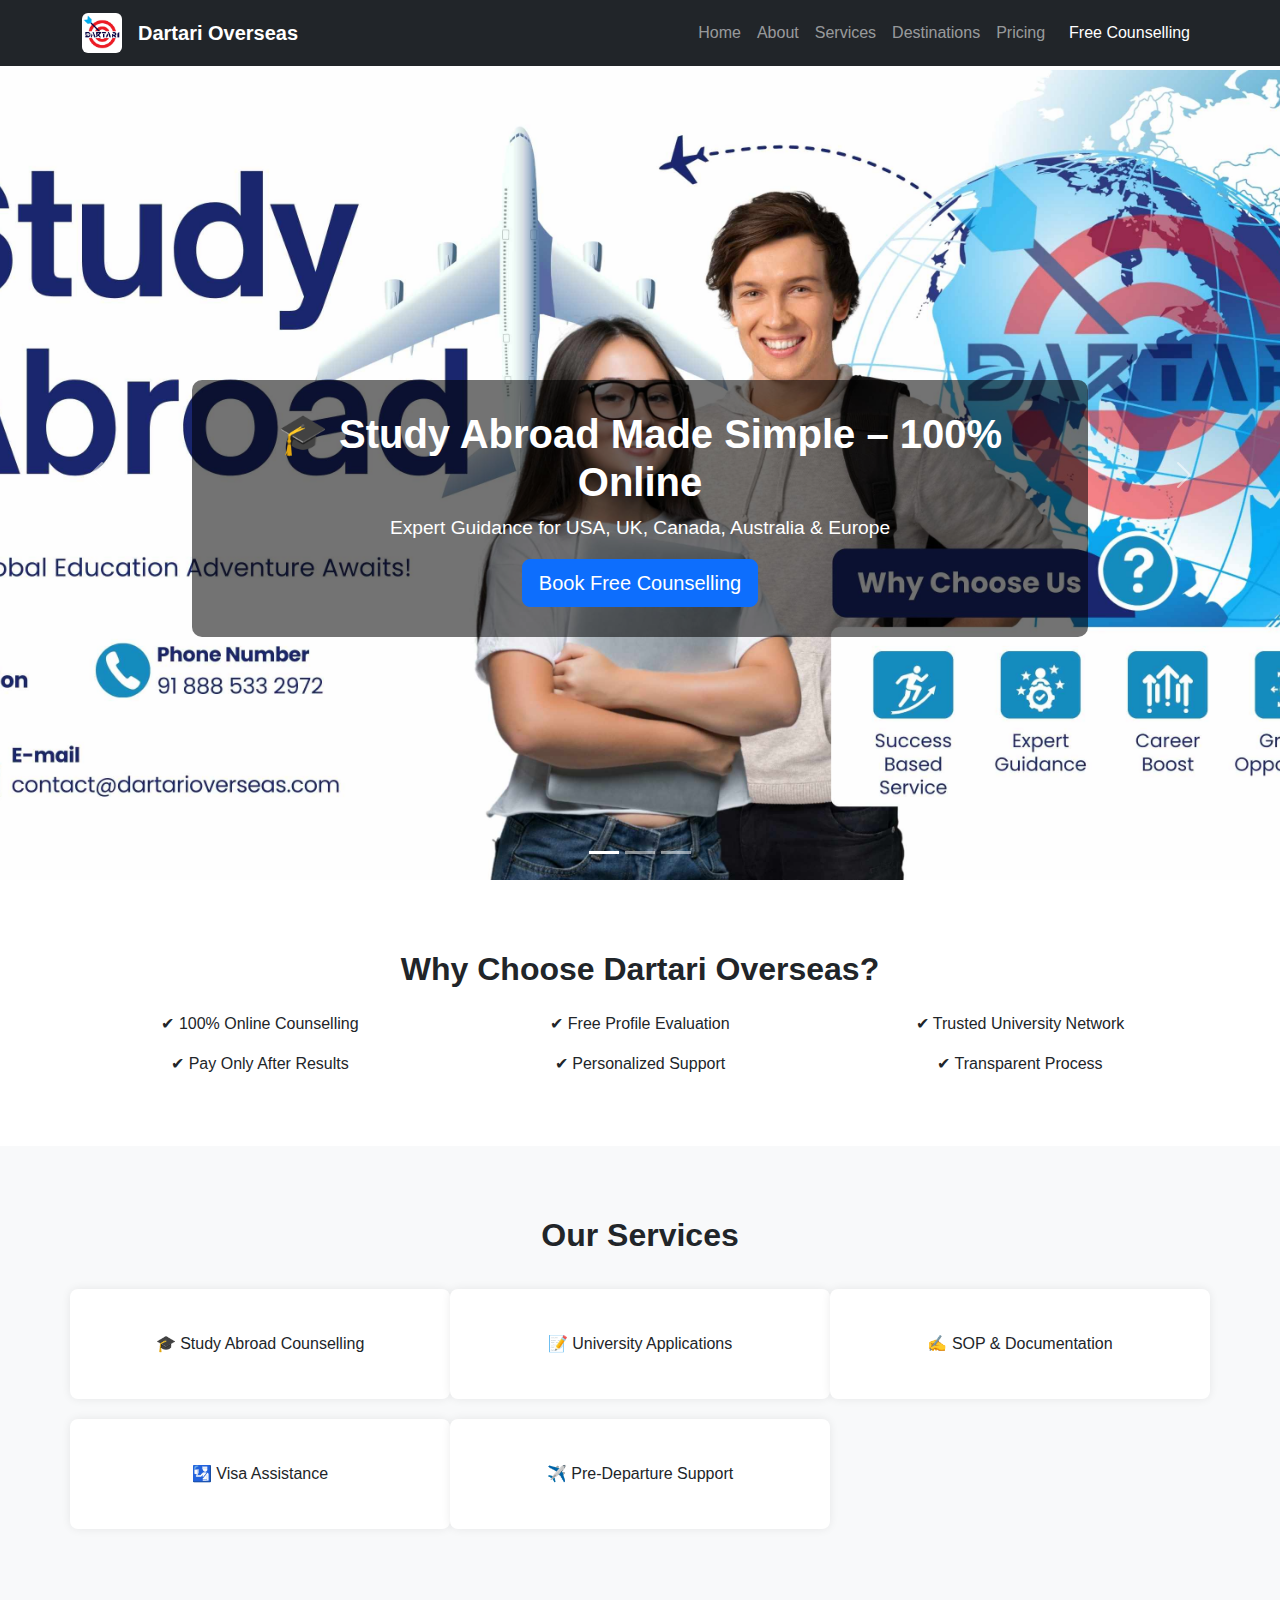
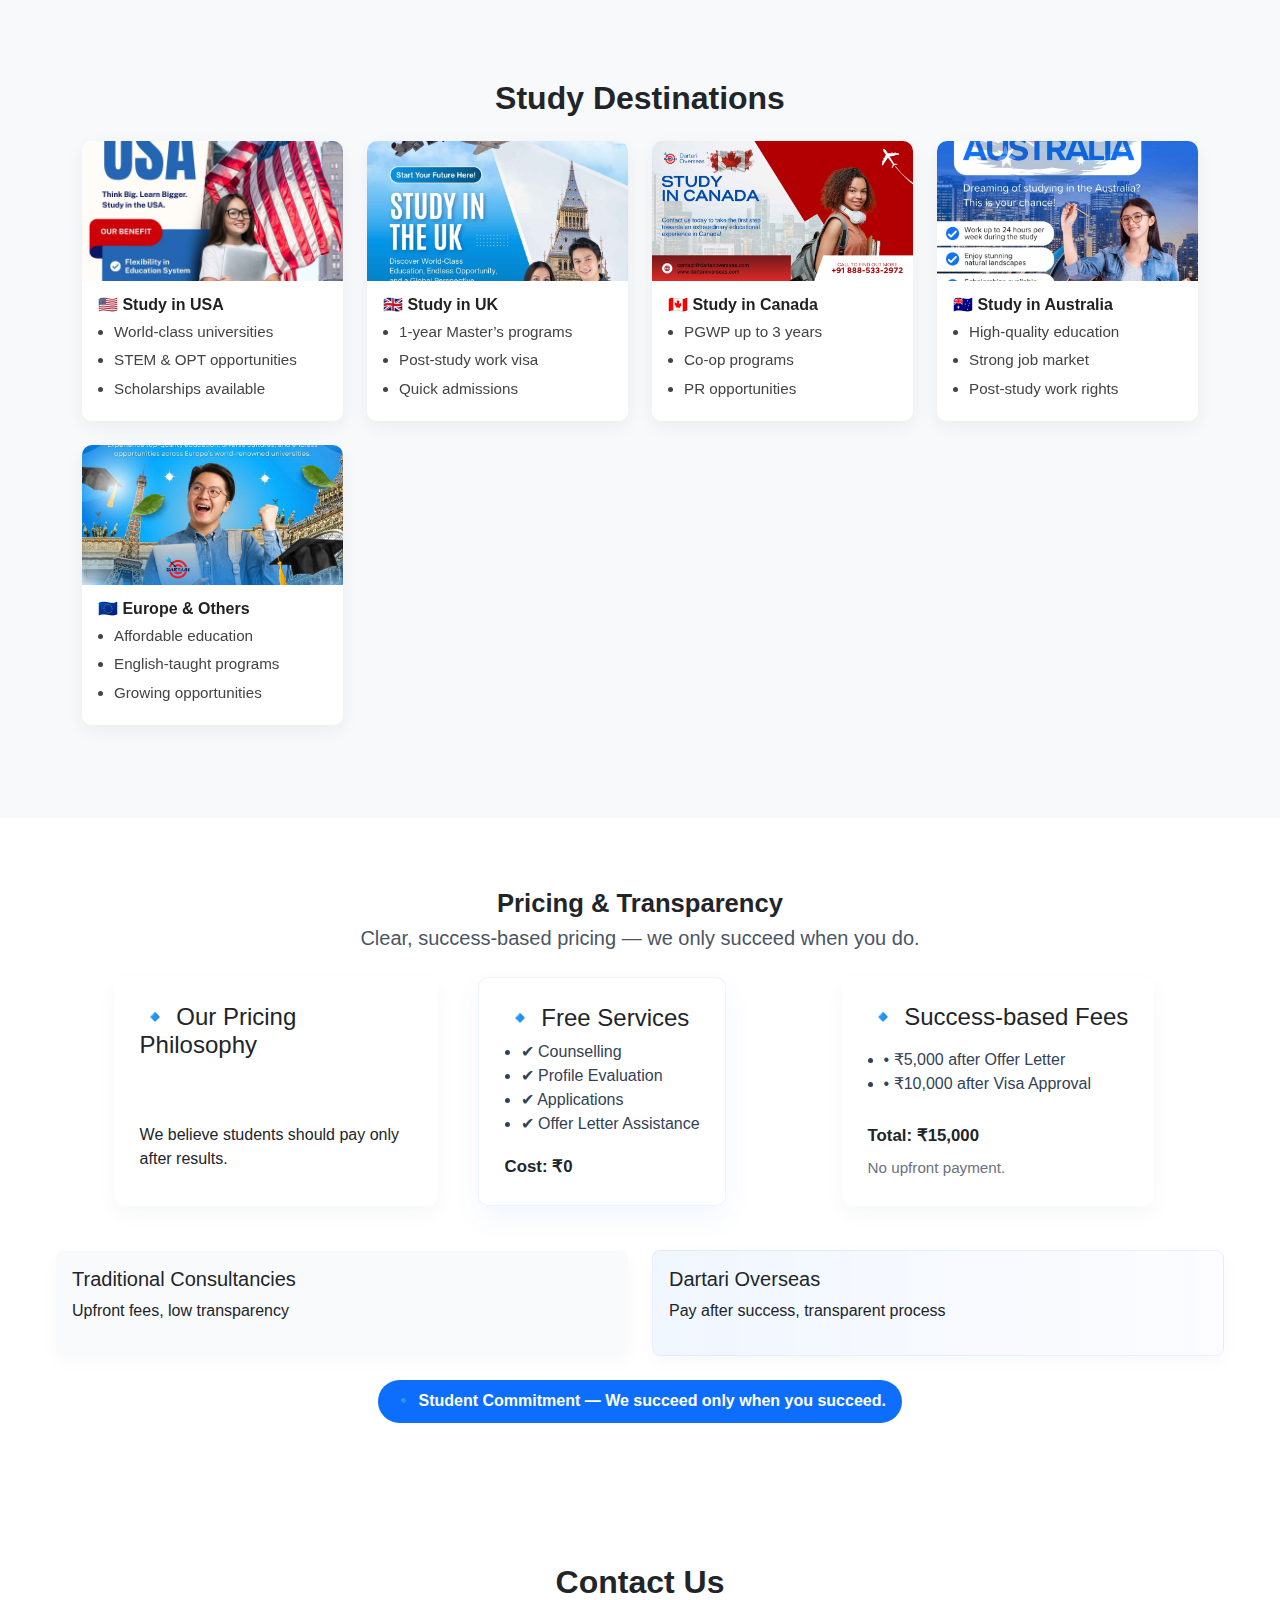
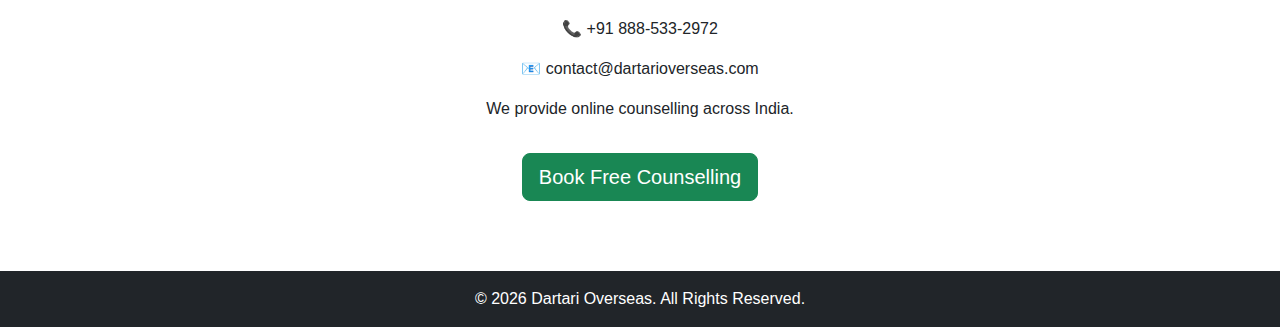
<file: index.html>
<!DOCTYPE html>
<html lang="en">
<head>
  <meta charset="UTF-8" />
  <meta name="viewport" content="width=device-width, initial-scale=1" />
  <title>Dartari Overseas | Study Abroad</title>

  <!-- Bootstrap CSS -->
  <link href="https://cdn.jsdelivr.net/npm/bootstrap@5.3.2/dist/css/bootstrap.min.css" rel="stylesheet">

  <!-- Custom CSS -->
  <link rel="stylesheet" href="style.css">
</head>
<body>

<!-- ================= NAVBAR ================= -->
<nav class="navbar navbar-expand-lg navbar-dark bg-dark fixed-top">
  <div class="container">
  <a class="navbar-brand fw-bold d-flex align-items-center" href="index.html">
      <img src="images/Dartari Logo.jpeg" alt="Dartari Overseas logo" width="40" height="40" class="d-inline-block align-text-top me-2">
      <span>Dartari Overseas</span>
    </a>
    <button class="navbar-toggler" type="button" data-bs-toggle="collapse" data-bs-target="#navMenu">
      <span class="navbar-toggler-icon"></span>
    </button>

    <div class="collapse navbar-collapse" id="navMenu">
      <ul class="navbar-nav ms-auto">
        <li class="nav-item"><a class="nav-link" href="#home">Home</a></li>
  <li class="nav-item"><a class="nav-link" href="about.html">About</a></li>
  <li class="nav-item"><a class="nav-link" href="services.html">Services</a></li>
        <li class="nav-item"><a class="nav-link" href="#destinations">Destinations</a></li>
        <li class="nav-item"><a class="nav-link" href="#pricing">Pricing</a></li>
        <li class="nav-item"><a class="nav-link btn btn-primary text-white ms-2" href="#contact">Free Counselling</a></li>
      </ul>
    </div>
  </div>
</nav>

<!-- ================= HERO SECTION ================= -->
<section id="home" class="hero-carousel">

  <div id="heroCarousel" class="carousel slide carousel-fade" data-bs-ride="carousel">

    <!-- Indicators -->
    <div class="carousel-indicators">
      <button type="button" data-bs-target="#heroCarousel" data-bs-slide-to="0" class="active"></button>
      <button type="button" data-bs-target="#heroCarousel" data-bs-slide-to="1"></button>
      <button type="button" data-bs-target="#heroCarousel" data-bs-slide-to="2"></button>
    </div>

    <!-- Slides -->
    <div class="carousel-inner">

      <!-- Slide 1 -->
      <div class="carousel-item active">
        <!-- GIF hero with JPG fallback: browser will use the GIF when supported, otherwise the JPG -->
        <picture>
            <source src="images/hero1.webm" type="video/webm">
            <source src="images/Dartari Overseas MP4.mp4" type="video/mp4">
            <video class="d-block w-100 hero-img" autoplay muted loop playsinline preload="metadata" poster="images/Home Page - 1.jpg">
              <!-- Fallback image shown when video isn't supported -->
              <img src="images/Home Page - 1.jpg" class="d-block w-100 hero-img" alt="Study Abroad">
            </video>
          <div class="carousel-caption">
          <h1>🎓 Study Abroad Made Simple – 100% Online</h1>
          <p>Expert Guidance for USA, UK, Canada, Australia & Europe</p>
          <a href="#contact" class="btn btn-primary btn-lg">Book Free Counselling</a>
        </div>
      </div>

      <!-- Slide 2 -->
      <div class="carousel-item">
        <img src="images/Home Page - 2.jpg" class="d-block w-100 hero-img" alt="University Admissions">
        <div class="carousel-caption">
          <h1>Pay Only After Results</h1>
          <p>No Upfront Fees • 100% Transparent Process</p>
          <a href="#pricing" class="btn btn-primary btn-lg">View Pricing</a>
        </div>
      </div>

      <!-- Slide 3 -->
      <div class="carousel-item">
        <img src="images/Home Page - 3.jpg" class="d-block w-100 hero-img" alt="Visa Support">
        <div class="carousel-caption">
          <h1>From Counselling to Visa</h1>
          <p>Complete Online Support Across India</p>
          <a href="https://wa.me/918885332972" class="btn btn-success btn-lg">WhatsApp Us</a>
        </div>
      </div>

    </div>

    <!-- Controls -->
    <button class="carousel-control-prev" type="button" data-bs-target="#heroCarousel" data-bs-slide="prev">
      <span class="carousel-control-prev-icon"></span>
    </button>

    <button class="carousel-control-next" type="button" data-bs-target="#heroCarousel" data-bs-slide="next">
      <span class="carousel-control-next-icon"></span>
    </button>

  </div>
</section>

<!-- ================= WHY US ================= -->
<section class="section-padding">
  <div class="container text-center">
    <h2 class="section-title">Why Choose Dartari Overseas?</h2>
    <div class="row mt-4">
      <div class="col-md-4">✔ 100% Online Counselling</div>
      <div class="col-md-4">✔ Free Profile Evaluation</div>
      <div class="col-md-4">✔ Trusted University Network</div>
      <div class="col-md-4 mt-3">✔ Pay Only After Results</div>
      <div class="col-md-4 mt-3">✔ Personalized Support</div>
      <div class="col-md-4 mt-3">✔ Transparent Process</div>
    </div>
  </div>
</section>

<!-- ================= SERVICES ================= -->
<section id="services" class="bg-light section-padding">
  <div class="container text-center">
    <h2 class="section-title">Our Services</h2>
    <div class="row mt-4">
      <div class="col-md-4 service-box">🎓 Study Abroad Counselling</div>
      <div class="col-md-4 service-box">📝 University Applications</div>
      <div class="col-md-4 service-box">✍️ SOP & Documentation</div>
      <div class="col-md-4 service-box">🛂 Visa Assistance</div>
      <div class="col-md-4 service-box">✈️ Pre-Departure Support</div>
    </div>
  </div>
</section>

<!-- ================= DESTINATIONS ================= -->
<!-- ================= DESTINATIONS ================= -->
<section id="destinations" class="section-padding bg-light">
  <div class="container">
    <h2 class="section-title text-center">Study Destinations</h2>

    <div class="row mt-4 destinations-grid">

      <div class="col-12 col-sm-6 col-md-4 col-lg-3 mb-4">
        <div class="destination-card">
          <img src="images/USA.jpg" alt="Study in USA" class="destination-img">
          <div class="destination-info">
            <h5>🇺🇸 Study in USA</h5>
            <ul>
              <li>World-class universities</li>
              <li>STEM &amp; OPT opportunities</li>
              <li>Scholarships available</li>
            </ul>
          </div>
        </div>
      </div>

      <div class="col-12 col-sm-6 col-md-4 col-lg-3 mb-4">
        <div class="destination-card">
          <img src="images/UK.jpg" alt="Study in UK" class="destination-img">
          <div class="destination-info">
            <h5>🇬🇧 Study in UK</h5>
            <ul>
              <li>1-year Master’s programs</li>
              <li>Post-study work visa</li>
              <li>Quick admissions</li>
            </ul>
          </div>
        </div>
      </div>

      <div class="col-12 col-sm-6 col-md-4 col-lg-3 mb-4">
        <div class="destination-card">
          <img src="images/Canada.jpg" alt="Study in Canada" class="destination-img">
          <div class="destination-info">
            <h5>🇨🇦 Study in Canada</h5>
            <ul>
              <li>PGWP up to 3 years</li>
              <li>Co-op programs</li>
              <li>PR opportunities</li>
            </ul>
          </div>
        </div>
      </div>

      <div class="col-12 col-sm-6 col-md-4 col-lg-3 mb-4">
        <div class="destination-card">
          <img src="images/Australia.jpg" alt="Study in Australia" class="destination-img">
          <div class="destination-info">
            <h5>🇦🇺 Study in Australia</h5>
            <ul>
              <li>High-quality education</li>
              <li>Strong job market</li>
              <li>Post-study work rights</li>
            </ul>
          </div>
        </div>
      </div>

      <div class="col-12 col-sm-6 col-md-4 col-lg-3 mb-4">
        <div class="destination-card">
          <img src="images/Europe.jpg" alt="Study in Europe" class="destination-img">
          <div class="destination-info">
            <h5>🇪🇺 Europe & Others</h5>
            <ul>
              <li>Affordable education</li>
              <li>English-taught programs</li>
              <li>Growing opportunities</li>
            </ul>
          </div>
        </div>
      </div>

    </div>
  </div>
</section>

<!-- ================= PRICING ================= -->
<!-- ================= PRICING & TRANSPARENCY ================= -->
<section id="pricing" class="section-padding bg-white pricing-section">
  <div class="container-fluid">
    <div class="pricing-inner mx-auto">
    <div class="text-center mb-4">
      <h2 class="section-title">Pricing & Transparency</h2>
      <p class="lead">Clear, success-based pricing — we only succeed when you do.</p>
    </div>

    <div class="row g-3 pricing-grid">
      <div class="col-md-4">
        <div class="pricing-card">
          <h4>🔹 Our Pricing Philosophy</h4>
          <p>We believe students should pay only after results.</p>
        </div>
      </div>

      <div class="col-md-4">
        <div class="pricing-card highlight">
          <h4>🔹 Free Services</h4>
          <ul class="pricing-list">
            <li>✔ Counselling</li>
            <li>✔ Profile Evaluation</li>
            <li>✔ Applications</li>
            <li>✔ Offer Letter Assistance</li>
          </ul>
          <div class="price-amount">Cost: <strong>₹0</strong></div>
        </div>
      </div>

      <div class="col-md-4">
        <div class="pricing-card">
          <h4>🔹 Success-based Fees</h4>
          <ul class="pricing-list">
            <li>• ₹5,000 after Offer Letter</li>
            <li>• ₹10,000 after Visa Approval</li>
          </ul>
          <div class="price-total">Total: <strong>₹15,000</strong></div>
          <div class="muted">No upfront payment.</div>
        </div>
      </div>
    </div>

    <div class="comparison-section mt-4">
      <div class="row align-items-center">
        <div class="col-md-6">
          <div class="comparison-card">
            <h5>Traditional Consultancies</h5>
            <p>Upfront fees, low transparency</p>
          </div>
        </div>
        <div class="col-md-6">
          <div class="comparison-card preferred">
            <h5>Dartari Overseas</h5>
            <p>Pay after success, transparent process</p>
          </div>
        </div>
      </div>
    </div>

    <div class="text-center mt-4">
      <div class="commitment-banner">🔹 Student Commitment — We succeed only when you succeed.</div>
    </div>
    </div>
  </div>
</section>

<!-- ================= CONTACT ================= -->
<section id="contact" class="section-padding">
  <div class="container text-center">
    <h2 class="section-title">Contact Us</h2>
    <p class="mt-3">📞 +91 888-533-2972</p>
    <p>📧 contact@dartarioverseas.com</p>
    <p class="mt-3">We provide online counselling across India.</p>
    <a href="https://wa.me/918885332972" class="btn btn-success btn-lg mt-3">
      Book Free Counselling
    </a>
  </div>
</section>

<!-- ================= FOOTER ================= -->
<footer class="bg-dark text-white text-center py-3">
  © 2026 Dartari Overseas. All Rights Reserved.
</footer>

<!-- Bootstrap JS -->
<script src="https://cdn.jsdelivr.net/npm/bootstrap@5.3.2/dist/js/bootstrap.bundle.min.js"></script>

</body>
</html>
</file>
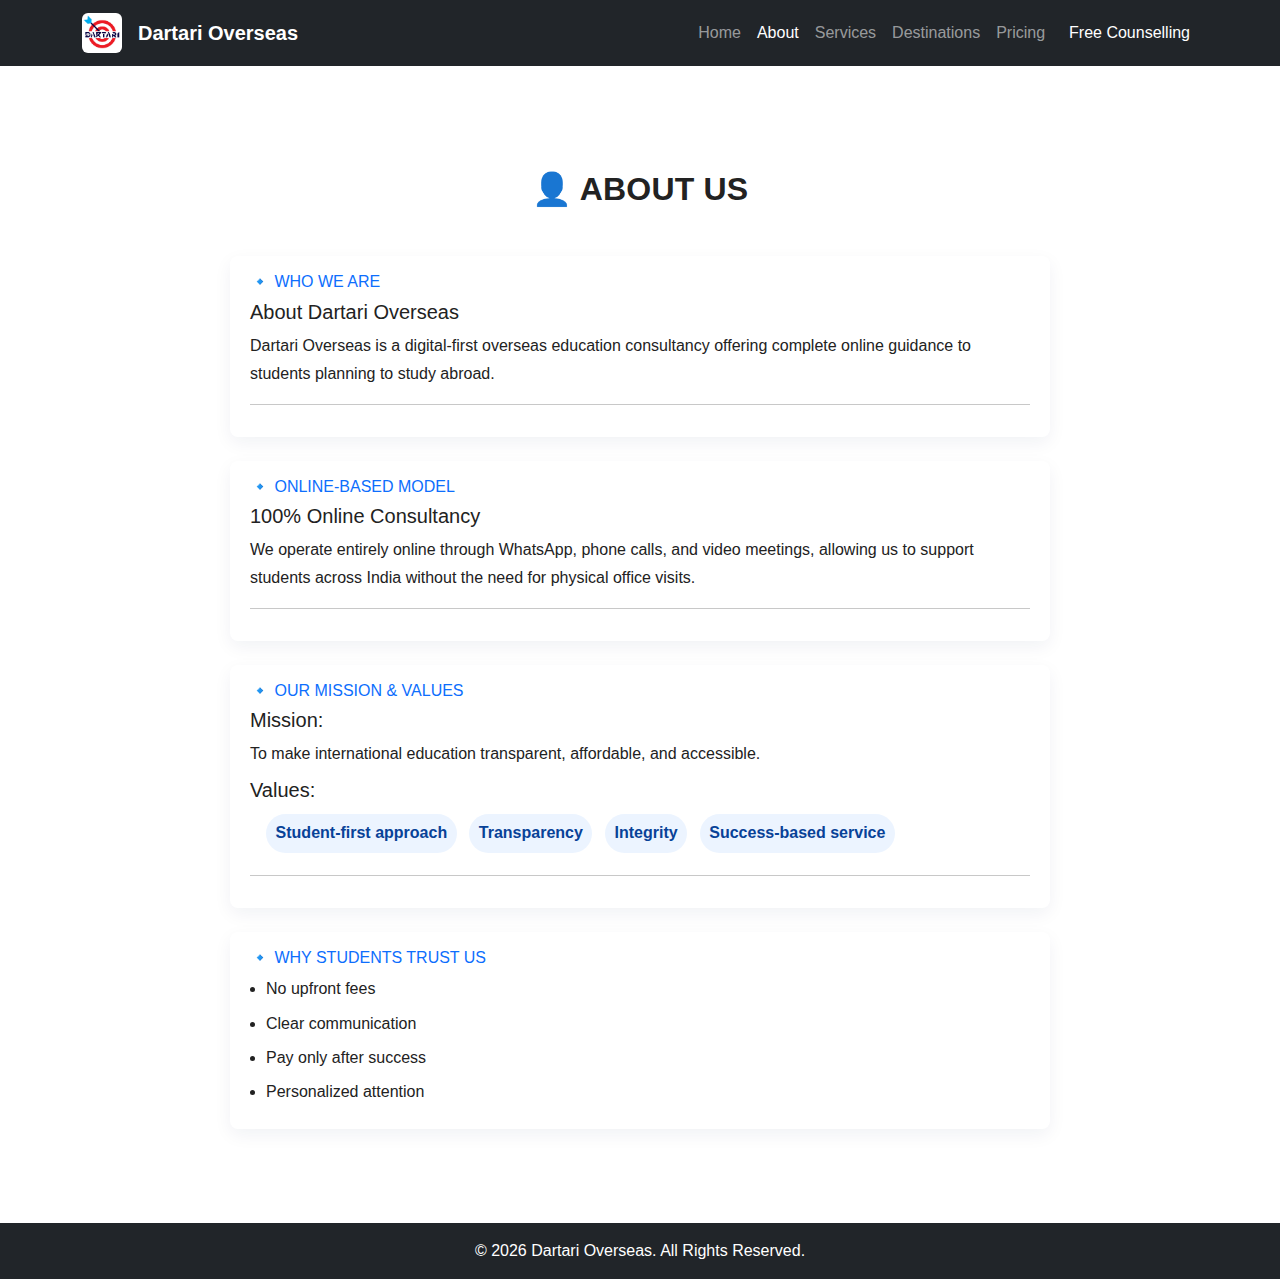
<file: about.html>
<!DOCTYPE html>
<html lang="en">
<head>
  <meta charset="UTF-8" />
  <meta name="viewport" content="width=device-width, initial-scale=1" />
  <title>About — Dartari Overseas</title>

  <!-- Bootstrap CSS -->
  <link href="https://cdn.jsdelivr.net/npm/bootstrap@5.3.2/dist/css/bootstrap.min.css" rel="stylesheet">

  <!-- Custom CSS -->
  <link rel="stylesheet" href="style.css">
</head>
<body class="about-page">

<!-- ================= NAVBAR ================= -->
<nav class="navbar navbar-expand-lg navbar-dark bg-dark fixed-top">
  <div class="container">
    <a class="navbar-brand fw-bold d-flex align-items-center" href="index.html">
      <img src="images/Dartari Logo.jpeg" alt="Dartari Overseas logo" width="40" height="40" class="d-inline-block align-text-top me-2">
      <span>Dartari Overseas</span>
    </a>
    <button class="navbar-toggler" type="button" data-bs-toggle="collapse" data-bs-target="#navMenu">
      <span class="navbar-toggler-icon"></span>
    </button>

    <div class="collapse navbar-collapse" id="navMenu">
      <ul class="navbar-nav ms-auto">
        <li class="nav-item"><a class="nav-link" href="index.html#home">Home</a></li>
        <li class="nav-item"><a class="nav-link active" aria-current="page" href="about.html">About</a></li>
  <li class="nav-item"><a class="nav-link" href="services.html">Services</a></li>
        <li class="nav-item"><a class="nav-link" href="index.html#destinations">Destinations</a></li>
        <li class="nav-item"><a class="nav-link" href="index.html#pricing">Pricing</a></li>
        <li class="nav-item"><a class="nav-link btn btn-primary text-white ms-2" href="index.html#contact">Free Counselling</a></li>
      </ul>
    </div>
  </div>
</nav>

<!-- ================= ABOUT PAGE CONTENT ================= -->
<main class="section-padding" style="padding-top:100px;">
  <div class="container about-content">
    <div class="text-center mb-5">
      <h1 class="section-title">👤 ABOUT US</h1>
    </div>

    <section class="mb-4 about-section">
      <h3>🔹 WHO WE ARE</h3>
      <h4>About Dartari Overseas</h4>
      <p>Dartari Overseas is a digital-first overseas education consultancy offering complete online guidance to students planning to study abroad.</p>
      <hr>
    </section>

    <section class="mb-4 about-section">
      <h3>🔹 ONLINE-BASED MODEL</h3>
      <h4>100% Online Consultancy</h4>
      <p>We operate entirely online through WhatsApp, phone calls, and video meetings, allowing us to support students across India without the need for physical office visits.</p>
      <hr>
    </section>

    <section class="mb-4 about-section">
      <h3>🔹 OUR MISSION &amp; VALUES</h3>
      <h5>Mission:</h5>
      <p>To make international education transparent, affordable, and accessible.</p>
      <h5>Values:</h5>
      <ul class="about-values">
        <li>Student-first approach</li>
        <li>Transparency</li>
        <li>Integrity</li>
        <li>Success-based service</li>
      </ul>
      <hr>
    </section>

    <section class="mb-4 about-section">
      <h3>🔹 WHY STUDENTS TRUST US</h3>
      <ul>
        <li>No upfront fees</li>
        <li>Clear communication</li>
        <li>Pay only after success</li>
        <li>Personalized attention</li>
      </ul>
    </section>

 </div>
</main>

<!-- ================= FOOTER ================= -->
<footer class="bg-dark text-white text-center py-3">
  © 2026 Dartari Overseas. All Rights Reserved.
</footer>

<!-- Bootstrap JS -->
<script src="https://cdn.jsdelivr.net/npm/bootstrap@5.3.2/dist/js/bootstrap.bundle.min.js"></script>

</body>
</html>
</file>
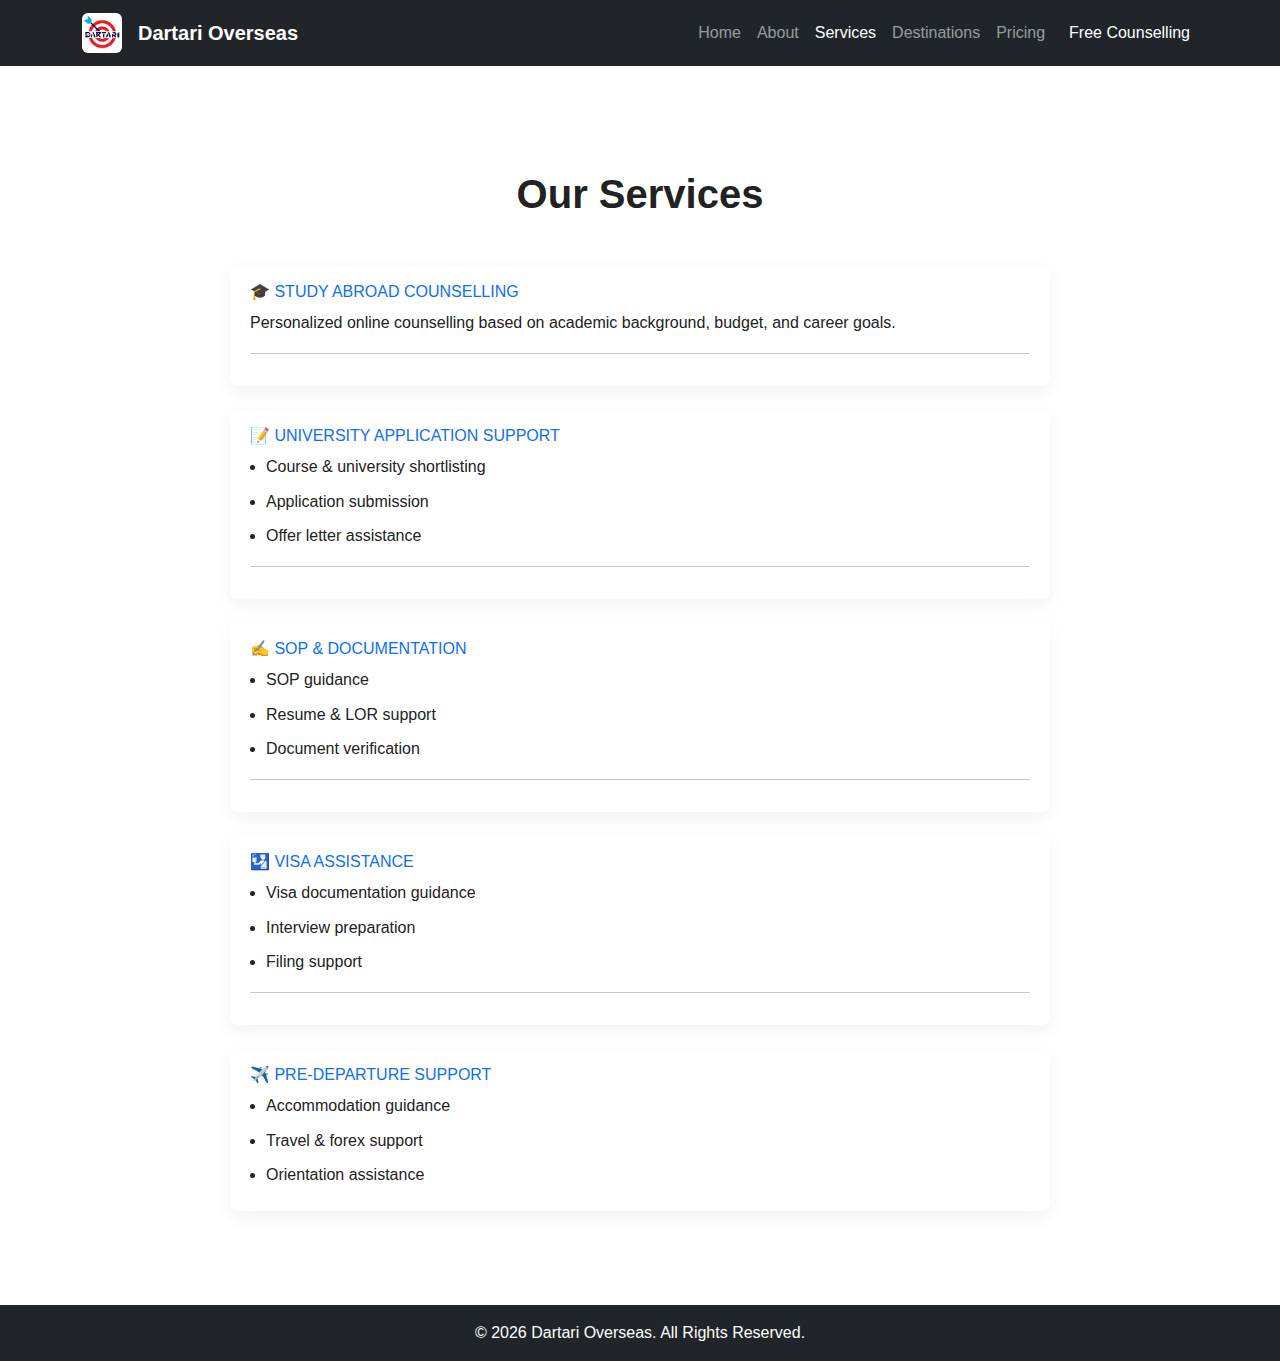
<file: services.html>
<!DOCTYPE html>
<html lang="en">
<head>
  <meta charset="UTF-8" />
  <meta name="viewport" content="width=device-width, initial-scale=1" />
  <title>Services — Dartari Overseas</title>

  <!-- Bootstrap CSS -->
  <link href="https://cdn.jsdelivr.net/npm/bootstrap@5.3.2/dist/css/bootstrap.min.css" rel="stylesheet">

  <!-- Custom CSS -->
  <link rel="stylesheet" href="style.css">
</head>
<body class="services-page">

<!-- ================= NAVBAR ================= -->
<nav class="navbar navbar-expand-lg navbar-dark bg-dark fixed-top">
  <div class="container">
    <a class="navbar-brand fw-bold d-flex align-items-center" href="index.html">
      <img src="images/Dartari Logo.jpeg" alt="Dartari Overseas logo" width="40" height="40" class="d-inline-block align-text-top me-2">
      <span>Dartari Overseas</span>
    </a>
    <button class="navbar-toggler" type="button" data-bs-toggle="collapse" data-bs-target="#navMenu">
      <span class="navbar-toggler-icon"></span>
    </button>

    <div class="collapse navbar-collapse" id="navMenu">
      <ul class="navbar-nav ms-auto">
        <li class="nav-item"><a class="nav-link" href="index.html#home">Home</a></li>
        <li class="nav-item"><a class="nav-link" href="about.html">About</a></li>
        <li class="nav-item"><a class="nav-link active" aria-current="page" href="services.html">Services</a></li>
        <li class="nav-item"><a class="nav-link" href="index.html#destinations">Destinations</a></li>
        <li class="nav-item"><a class="nav-link" href="index.html#pricing">Pricing</a></li>
        <li class="nav-item"><a class="nav-link btn btn-primary text-white ms-2" href="index.html#contact">Free Counselling</a></li>
      </ul>
    </div>
  </div>
</nav>

<!-- ================= SERVICES CONTENT ================= -->
<main class="section-padding" style="padding-top:100px;">
  <div class="container about-content">
    <div class="text-center mb-5">
      <h1 class="section-title">Our Services</h1>
    </div>

    <section class="mb-4 about-section">
      <h3>🎓 STUDY ABROAD COUNSELLING</h3>
      <p>Personalized online counselling based on academic background, budget, and career goals.</p>
      <hr>
    </section>

    <section class="mb-4 about-section">
      <h3>📝 UNIVERSITY APPLICATION SUPPORT</h3>
      <ul>
        <li>Course &amp; university shortlisting</li>
        <li>Application submission</li>
        <li>Offer letter assistance</li>
      </ul>
      <hr>
    </section>

    <section class="mb-4 about-section">
      <h3>✍️ SOP &amp; DOCUMENTATION</h3>
      <ul>
        <li>SOP guidance</li>
        <li>Resume &amp; LOR support</li>
        <li>Document verification</li>
      </ul>
      <hr>
    </section>

    <section class="mb-4 about-section">
      <h3>🛂 VISA ASSISTANCE</h3>
      <ul>
        <li>Visa documentation guidance</li>
        <li>Interview preparation</li>
        <li>Filing support</li>
      </ul>
      <hr>
    </section>

    <section class="mb-4 about-section">
      <h3>✈️ PRE-DEPARTURE SUPPORT</h3>
      <ul>
        <li>Accommodation guidance</li>
        <li>Travel &amp; forex support</li>
        <li>Orientation assistance</li>
      </ul>
    </section>

  </div>
</main>

<!-- ================= FOOTER ================= -->
<footer class="bg-dark text-white text-center py-3">
  © 2026 Dartari Overseas. All Rights Reserved.
</footer>

<!-- Bootstrap JS -->
<script src="https://cdn.jsdelivr.net/npm/bootstrap@5.3.2/dist/js/bootstrap.bundle.min.js"></script>

</body>
</html>
</file>
<file: style.css>
body {
  padding-top: 70px;
  font-family: Arial, sans-serif;
}

.hero-section {
  background: linear-gradient(to right, #0d6efd, #0a58ca);
  padding: 100px 0;
}

.section-padding {
  padding: 70px 0;
}

.section-title {
  font-weight: 700;
}

.service-box,
.destination-box {
  background: white;
  padding: 20px;
  margin: 10px 0;
  border-radius: 8px;
  box-shadow: 0 0 10px rgba(0,0,0,0.08);
  font-weight: 500;
  text-align: center;
  display: flex;
  align-items: center;
  justify-content: center;
  min-height: 110px;
}
.hero-carousel {
  position: relative;
}

.hero-img {
  height: 90vh;
  object-fit: cover;
}

.carousel-caption {
  bottom: 30%;
  background: rgba(0, 0, 0, 0.55);
  padding: 30px;
  border-radius: 10px;
}

.carousel-caption h1 {
  font-size: 2.5rem;
  font-weight: 700;
}

.carousel-caption p {
  font-size: 1.2rem;
}

/* Responsive */
@media (max-width: 768px) {
  .hero-img {
    height: 70vh;
  }

  .carousel-caption h1 {
    font-size: 1.6rem;
  }

  .carousel-caption p {
    font-size: 1rem;
  }
}

/* ================= LOGO / NAVBAR STYLES ================= */
.navbar-brand img {
  width: 40px; /* base size - tweak as needed */
  height: 40px;
  object-fit: contain;
  border-radius: 6px; /* slight rounding for friendly look */
  margin-right: 0.5rem;
  display: inline-block;
}

.navbar-brand.d-flex {
  gap: 0.5rem; /* keep image and text nicely spaced */
  align-items: center;
}

/* On very small screens, hide the text to save space */
@media (max-width: 420px) {
  .navbar-brand span { display: none; }
  .navbar-brand img { width: 36px; height: 36px; }
}

/* ================= ABOUT PAGE STYLES ================= */
.about-page main {
  padding-top: 2.5rem; /* additional breathing room under fixed navbar */
}

.about-page .section-title {
  font-size: 2rem;
  letter-spacing: 0.2px;
}

.about-content {
  max-width: 900px;
  margin: 0 auto;
  line-height: 1.75;
  color: #222;
}

.about-section {
  margin-bottom: 2rem;
  padding: 1rem 1.25rem;
  background: #fff;
  border-radius: 8px;
  box-shadow: 0 6px 18px rgba(12, 40, 80, 0.06);
  max-width: 820px;
  margin-left: auto;
  margin-right: auto;
}

.about-section h3 {
  font-size: 1rem;
  color: #0d6efd; /* bootstrap primary */
  margin-bottom: 0.5rem;
}

.about-section h4 {
  font-size: 1.25rem;
  margin-bottom: 0.5rem;
}

.about-section p {
  margin-bottom: 0.75rem;
}

.about-section ul {
  margin: 0.5rem 0 0.5rem 1.25rem;
}

.about-section ul li {
  margin-bottom: 0.4rem;
}

/* Values list styled as badges */
.about-values li {
  display: inline-block;
  background: rgba(13,110,253,0.08);
  color: #084298;
  padding: 0.35rem 0.6rem;
  border-radius: 999px;
  margin: 0.25rem 0.5rem 0.25rem 0;
  list-style: none;
  font-weight: 600;
}

@media (max-width: 768px) {
  .about-content { padding: 0 1rem; }
  .about-section { padding: 0.75rem 0.9rem; }
}

/* ================= DESTINATIONS / GALLERY STYLES ================= */
.destinations-grid { --card-gap: 1rem; }
.destination-card {
  display: flex;
  flex-direction: column;
  overflow: hidden;
  border-radius: 10px;
  background: #fff;
  transition: transform 220ms ease, box-shadow 220ms ease;
  box-shadow: 0 6px 18px rgba(12,40,80,0.06);
  will-change: transform;
  animation: fadeInUp 480ms ease both;
}

.destination-card:hover {
  transform: translateY(-6px);
  box-shadow: 0 14px 32px rgba(12,40,80,0.12);
}

.destination-img {
  display: block;
  width: 100%;
  height: 140px; /* smaller image height for compact cards */
  object-fit: cover;
  transition: transform 360ms ease;
}

.destination-card:hover .destination-img {
  transform: scale(1.05);
}

/* Info sits below the image now for clarity */
.destination-info {
  position: relative;
  padding: 0.9rem 1rem;
  color: #222;
  background: #fff;
}

.destination-info h5 {
  margin: 0 0 0.4rem 0;
  font-weight: 700;
  font-size: 1rem;
}

.destination-info ul {
  margin: 0;
  padding-left: 1.05rem;
  font-size: 0.95rem;
  color: #444;
}

.destination-info ul li { margin-bottom: 0.35rem; }

/* staggered animation delays tied to column children */
.destinations-grid > div:nth-child(1) .destination-card { animation-delay: 0ms; }
.destinations-grid > div:nth-child(2) .destination-card { animation-delay: 60ms; }
.destinations-grid > div:nth-child(3) .destination-card { animation-delay: 120ms; }
.destinations-grid > div:nth-child(4) .destination-card { animation-delay: 180ms; }
.destinations-grid > div:nth-child(5) .destination-card { animation-delay: 240ms; }

@keyframes fadeInUp {
  from { opacity: 0; transform: translateY(10px) scale(0.995); }
  to { opacity: 1; transform: translateY(0) scale(1); }
}

@media (max-width: 768px) {
  .destination-img { height: 130px; }
}

@media (max-width: 576px) {
  .destination-img { height: 110px; }
  .destination-info h5 { font-size: 0.95rem; }
  .destination-info ul { font-size: 0.9rem; }
}

/* ================= PRICING STYLES ================= */
.pricing-section .section-title { margin-bottom: 0.25rem; }
.pricing-section .lead { color: #4b5563; margin-bottom: 1.25rem; }
.pricing-grid { gap: 1.5rem; display: flex; flex-wrap: wrap; justify-content: center; align-items: stretch; }
.pricing-section .pricing-inner { max-width: 1400px; margin: 0 auto; padding-left: 1rem; padding-right: 1rem; }
.pricing-grid > .col-md-4 { display: flex; flex: 0 1 340px; max-width: 360px; }
.pricing-card {
  background: #fff; border-radius: 10px; padding: 1.6rem; box-shadow: 0 8px 20px rgba(12,40,80,0.04);
  transition: transform 220ms ease, box-shadow 220ms ease, background 220ms ease;
  display: flex;
  flex-direction: column;
  justify-content: space-between;
  min-height: 170px;
  margin-bottom: 1.25rem; /* extra breathing room below each card */
}
.pricing-card h4 { margin-top: 0; margin-bottom: 0.5rem; }
.pricing-card .pricing-list { margin: 0 0 0.5rem 1rem; color: #334155; }
.pricing-card .pricing-list li { white-space: normal; }
.pricing-card .price-amount, .pricing-card .price-total { margin-top: 0.6rem; font-weight: 800; font-size: 1.05rem; }
.pricing-card .muted { color: #6b7280; font-size: 0.95rem; }
.pricing-card.highlight { border: 1px solid rgba(13,110,253,0.08); box-shadow: 0 12px 30px rgba(13,110,253,0.06); }
.pricing-card:hover { transform: translateY(-6px); box-shadow: 0 18px 44px rgba(12,40,80,0.12); }

.comparison-section { margin-top: 2rem; }
.comparison-card { padding: 1rem; border-radius: 8px; background: #f8fafc; box-shadow: 0 6px 18px rgba(12,40,80,0.03); }
.comparison-card.preferred { background: linear-gradient(90deg, rgba(13,110,253,0.06), rgba(99,102,241,0.02)); border: 1px solid rgba(13,110,253,0.08); }

.commitment-banner { display: inline-block; padding: 0.6rem 1rem; background: #0d6efd; color: white; border-radius: 999px; font-weight: 600; }

@media (max-width: 1400px) {
  .pricing-section .pricing-inner { max-width: 1200px; }
}

@media (max-width: 1200px) {
  .pricing-section .pricing-inner { max-width: 920px; }
}

@media (max-width: 992px) {
  /* keep three columns on larger devices; mobile handled separately */
}

@media (max-width: 576px) {
  .pricing-grid { grid-template-columns: 1fr; }
  .pricing-card { padding: 0.9rem;}
  .pricing-section .pricing-inner { max-width: 100%; padding-left: 1rem; padding-right: 1rem; }
}

/* Ensure on small devices (mobile) cards stack one-by-one,
   while on tablets/desktops all three cards sit in a single row. */
@media (max-width: 576px) {
  .pricing-grid { grid-template-columns: 1fr !important; }
}

/* Slightly larger title for clarity */
.pricing-section .section-title { font-size: 1.6rem; }

/* ================= SAFETY: prevent text overflow and ensure alignment ================= */
/* Apply sensible box model and wrapping to common card/content blocks */
.pricing-card,
.destination-card,
.destination-info,
.about-section,
.service-box {
  box-sizing: border-box;
  word-break: break-word;
  overflow-wrap: anywhere;
}

/* Ensure paragraph and list spacing doesn't push outside */
.pricing-card p,
.destination-info p,
.about-section p,
.service-box p {
  margin: 0 0 0.6rem 0;
}

/* Make lists inside cards respect container width */
.pricing-card ul,
.destination-info ul,
.about-section ul {
  margin: 0 0 0 1rem;
  padding: 0;
}

/* If any content still overflows, clip visually rather than breaking layout */
.pricing-card, .destination-card { min-height: 0; }
</file>
